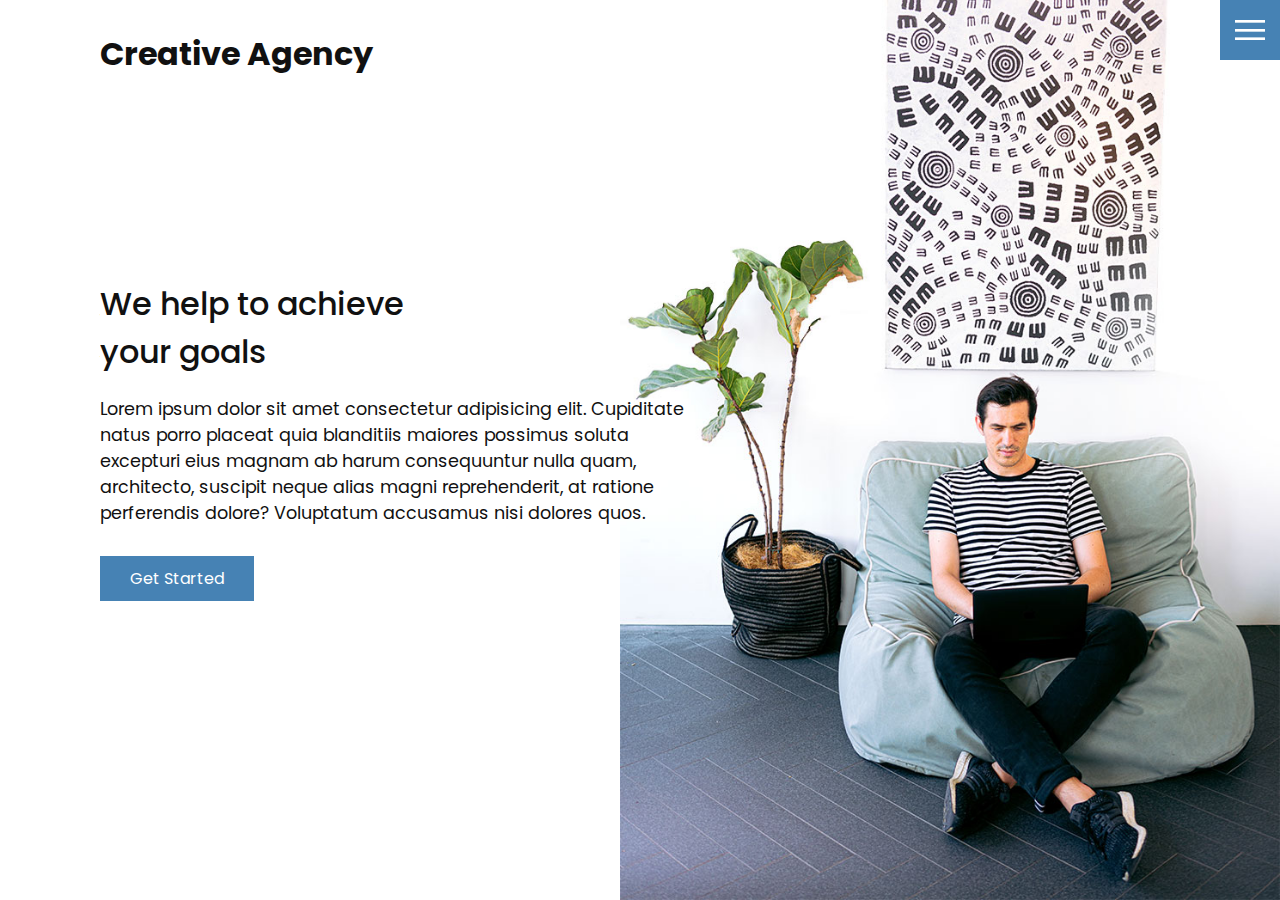
<file: index.html>
<!DOCTYPE html>
<html lang="en">
<head>
    <meta charset="UTF-8">
    <meta name="viewport" content="width=device-width, initial-scale=1.0">
    <link rel="stylesheet" href="css/style.css">
    <title>Creative Agency</title>
</head>
<body>
    <header>
        <!-- it would basically have the logo and the toggle -->
        <div class="logo">Creative Agency</div>
        <div class="toggle"></div>
        <div class="navigation">
            <ul>
                <li><a href="index.html">Home</a></li>
                <li><a href="services.html">Services</a></li>
                <li><a href="work.html">Work</a></li>
                <li><a href="contact.html">Contact</a></li>
            </ul>
                <div class="social-bar">
                    <ul>
                        <li>
                            <a href="http://facebook.com">
                                <img src="images/facebook.png" target = "_self" alt="">
                            </a>
                        </li>
                        <li>
                            <a href="http://twitter.com">
                                <img src="images/twitter.png" target = "_blank" alt="">
                            </a>
                        </li>
                        <li>
                            <a href="http://instagram.com">
                                <img src="images/instagram.png" target = "_blank" alt="">
                            </a>
                        </li>
                    </ul>
                    <a href="mailto:you@gmail.com" class="email">
                        <img src="images/email.png" alt="">
                    </a>
                </div>
        </div>
    </header>

    <section class="home">
        <img src="images/home-img.jpg" class="home-img" alt="">
        <div class="home-content">
            <h1>We help to achieve <br> your goals</h1>
            <p>
                Lorem ipsum dolor sit amet consectetur adipisicing elit. Cupiditate natus porro placeat quia blanditiis maiores possimus soluta excepturi eius magnam ab harum consequuntur nulla quam, architecto, suscipit neque alias magni reprehenderit, at ratione perferendis dolore? Voluptatum accusamus nisi dolores quos.
            </p>
            <a href="contact.html" class="btn">Get Started</a>
        </div>
    </section>

    <script src="js/script.js"></script>
</body>
</html>
</file>
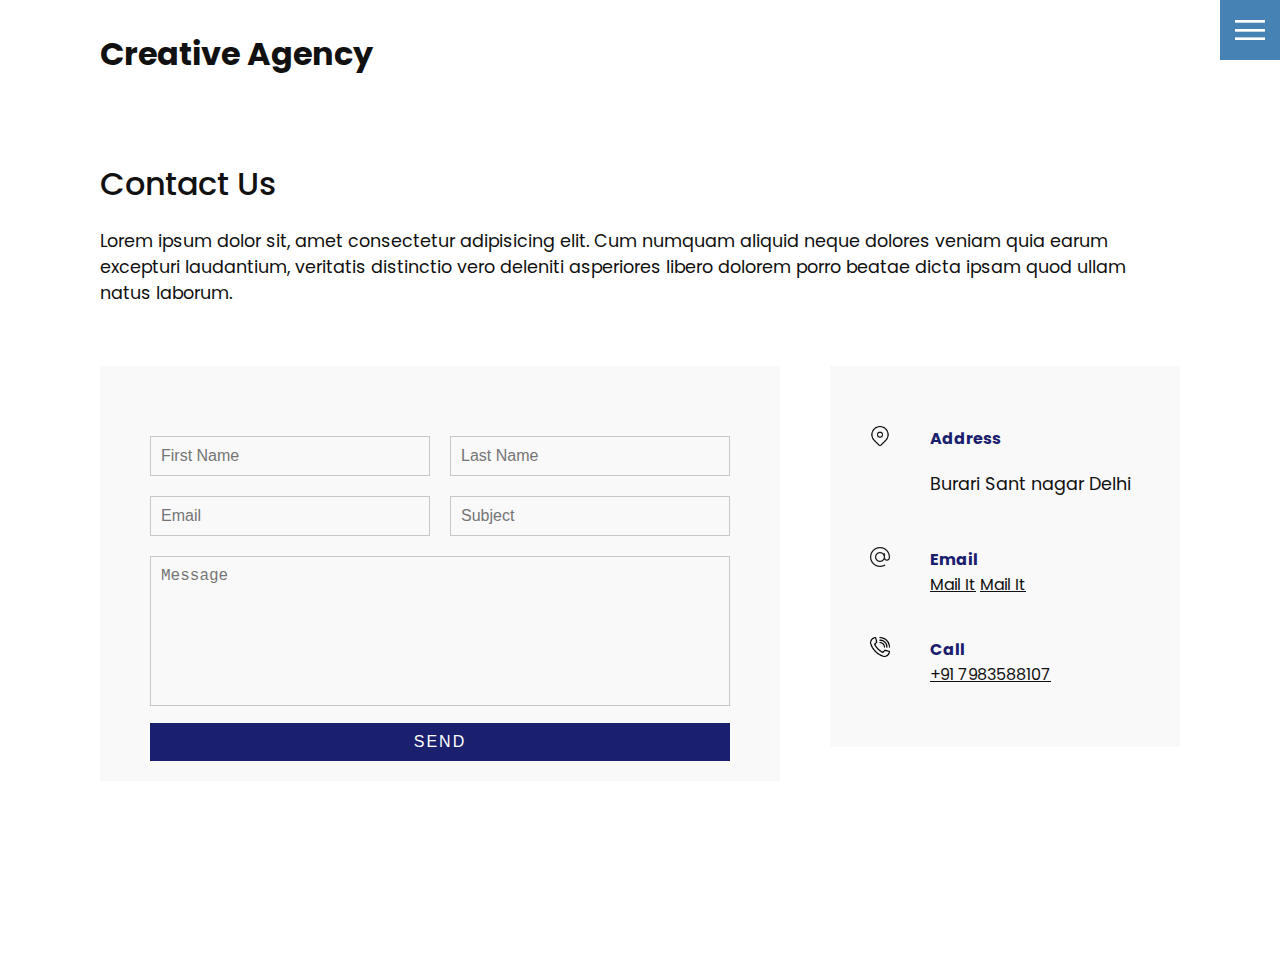
<file: contact.html>
<!DOCTYPE html>
<html lang="en">
<head>
    <meta charset="UTF-8">
    <meta name="viewport" content="width=device-width, initial-scale=1.0">
    <link rel="stylesheet" href="css/style.css">
    <title>Creative Agency</title>
</head>
<body>
    <header>
        <!-- it would basically have the logo and the toggle -->
        <div class="logo">Creative Agency</div>
        <div class="toggle"></div>
        <div class="navigation">
            <ul>
                <li><a href="index.html">Home</a></li>
                <li><a href="services.html">Services</a></li>
                <li><a href="work.html">Work</a></li>
                <li><a href="contact.html">Contact</a></li>
            </ul>
                <div class="social-bar">
                    <ul>
                        <li>
                            <a href="http://facebook.com">
                                <img src="images/facebook.png" target = "_blank" alt="">
                            </a>
                        </li>
                        <li>
                            <a href="http://twitter.com">
                                <img src="images/twitter.png" target = "_blank" alt="">
                            </a>
                        </li>
                        <li>
                            <a href="http://instagram.com">
                                <img src="images/instagram.png" target = "_blank" alt="">
                            </a>
                        </li>
                    </ul>
                    <a href="mailto:you@gmail.com" class="email">
                        <img src="images/email.png" alt="">
                    </a>
                </div>
        </div>
    </header>

    <section>
        <div class="title">
            <h1>Contact Us</h1>
            <p>Lorem ipsum dolor sit, amet consectetur adipisicing elit. Cum numquam aliquid neque dolores veniam quia earum excepturi laudantium, veritatis distinctio vero deleniti asperiores libero dolorem porro beatae dicta ipsam quod ullam natus laborum. </p>
        </div>
        <div class="contact">
            <div class="contact-form">
                <form>
                    <div class="row">
                        <div class="input50">
                            <input type="text" placeholder="First Name">
                        </div>
                        <div class="input50">
                            <input type="text" placeholder="Last Name">
                        </div>
                    </div>
                    <div class="row">
                        <div class="input50">
                            <input type="text" placeholder="Email">
                        </div>
                        <div class="input50">
                            <input type="text" placeholder="Subject">
                        </div>
                    </div>
                    <div class="row">
                        <div class="input100">
                            <textarea placeholder="Message"></textarea>
                        </div>
                    </div>
                    <div class="row">
                        <div class="input100">
                            <input type="submit" value="Send">
                        </div>
                    </div>
                </form>
            </div>

            <div class="contact-info">
                <div class="info-box">
                    <img src="images/address.png" class="contact-icon" alt="">
                    <div class="details">
                        <h4>Address</h4>
                        <p>Burari Sant nagar Delhi</p>
                    </div>
                </div>
                <div class="info-box">
                    <img src="images/email.png" class="contact-icon" alt="">
                    <div class="details">
                        <h4>Email</h4>
                        <a href="mailto:anyone@gmail.com">Mail It</a>
                        <a href="mailto:anyone@gmail.com">Mail It</a>
                    </div>
                </div>
                <div class="info-box">
                    <img src="images/call.png" class="contact-icon" alt="">
                    <div class="details">
                        <h4>Call</h4>
                        <a href="Phone:+917983588107">+91 7983588107</a>
                    </div>
                </div>
            </div>
        </div>
    </section>

    <script src="js/script.js"></script>
</body>
</html>
</file>
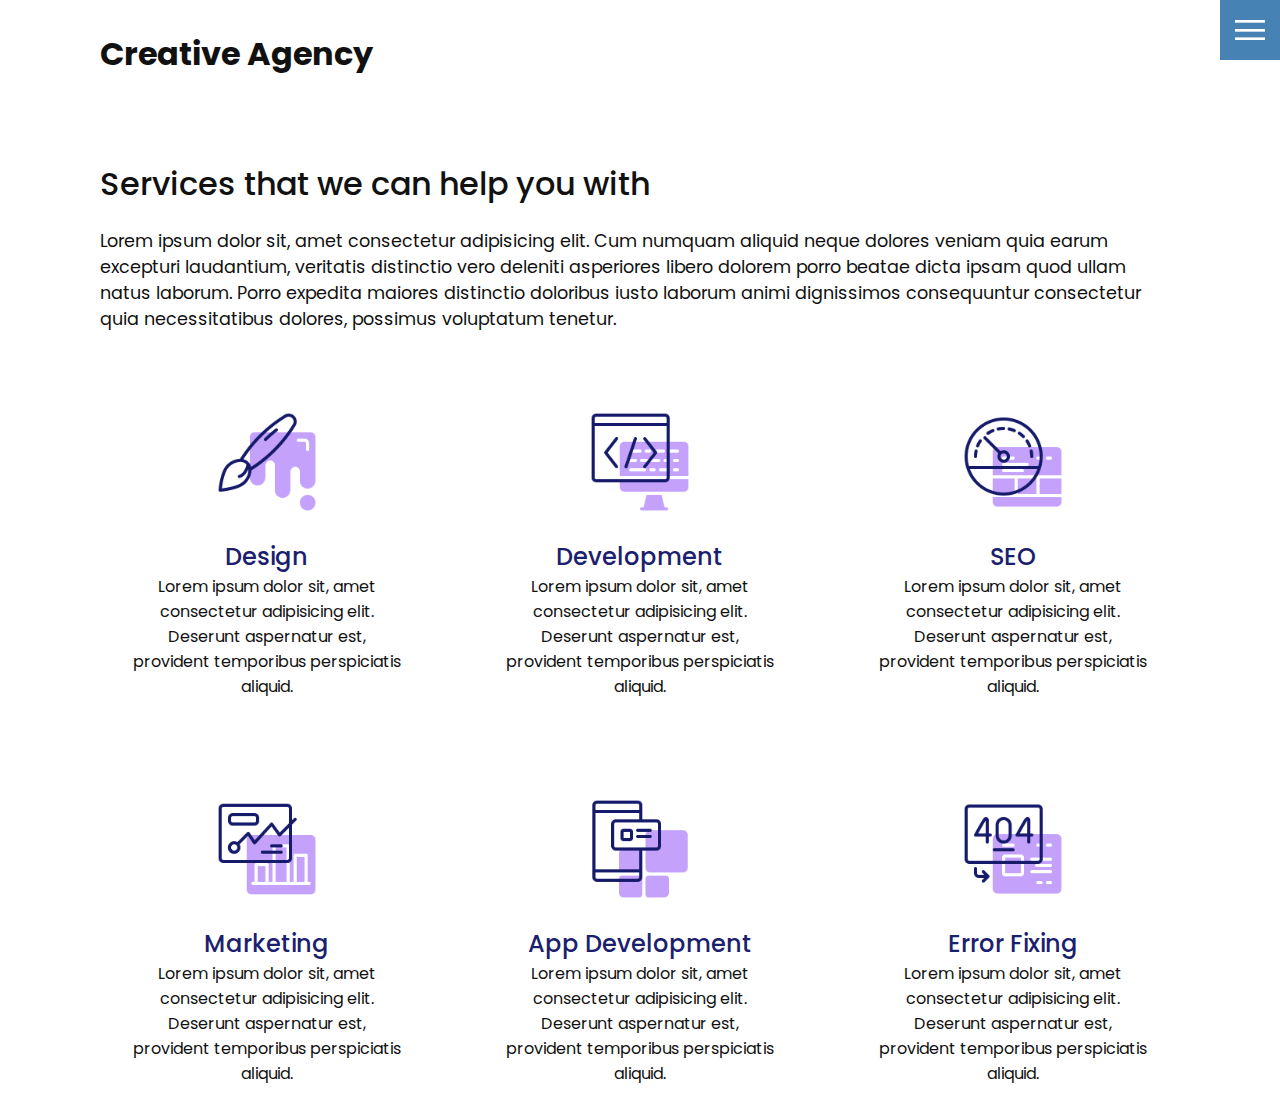
<file: services.html>
<!DOCTYPE html>
<html lang="en">
<head>
    <meta charset="UTF-8">
    <meta name="viewport" content="width=device-width, initial-scale=1.0">
    <link rel="stylesheet" href="css/style.css">
    <title>Creative Agency</title>
</head>
<body>
    <header>
        <!-- it would basically have the logo and the toggle -->
        <div class="logo">Creative Agency</div>
        <div class="toggle"></div>
        <div class="navigation">
            <ul>
                <li><a href="index.html">Home</a></li>
                <li><a href="services.html">Services</a></li>
                <li><a href="work.html">Work</a></li>
                <li><a href="contact.html">Contact</a></li>
            </ul>
                <div class="social-bar">
                    <ul>
                        <li>
                            <a href="http://facebook.com">
                                <img src="images/facebook.png" target = "_blank" alt="">
                            </a>
                        </li>
                        <li>
                            <a href="http://twitter.com">
                                <img src="images/twitter.png" target = "_blank" alt="">
                            </a>
                        </li>
                        <li>
                            <a href="http://instagram.com">
                                <img src="images/instagram.png" target = "_blank" alt="">
                            </a>
                        </li>
                    </ul>
                    <a href="mailto:you@gmail.com" class="email">
                        <img src="images/email.png" alt="">
                    </a>
                </div>
        </div>
    </header>

    <section>
        <div class="title">
            <h1>Services that we can help you with</h1>
            <p>Lorem ipsum dolor sit, amet consectetur adipisicing elit. Cum numquam aliquid neque dolores veniam quia earum excepturi laudantium, veritatis distinctio vero deleniti asperiores libero dolorem porro beatae dicta ipsam quod ullam natus laborum. Porro expedita maiores distinctio doloribus iusto laborum animi dignissimos consequuntur consectetur quia necessitatibus dolores, possimus voluptatum tenetur.</p>
        </div>
        <div class="services">
            <div class="service">
                <div class="icon">
                    <img src="images/001.png" alt="">
                </div>
                <h2>Design</h2>
                Lorem ipsum dolor sit, amet consectetur adipisicing elit. Deserunt aspernatur est, provident temporibus perspiciatis aliquid.
            </div>
            <div class="service">
                <div class="icon">
                    <img src="images/002.png" alt="">
                </div>
                <h2>Development</h2>
                Lorem ipsum dolor sit, amet consectetur adipisicing elit. Deserunt aspernatur est, provident temporibus perspiciatis aliquid.
            </div>
            <div class="service">
                <div class="icon">
                    <img src="images/003.png" alt="">
                </div>
                <h2>SEO</h2>
                Lorem ipsum dolor sit, amet consectetur adipisicing elit. Deserunt aspernatur est, provident temporibus perspiciatis aliquid.
            </div>
            <div class="service">
                <div class="icon">
                    <img src="images/004.png" alt="">
                </div>
                <h2>Marketing</h2>
                Lorem ipsum dolor sit, amet consectetur adipisicing elit. Deserunt aspernatur est, provident temporibus perspiciatis aliquid.
            </div>
            <div class="service">
                <div class="icon">
                    <img src="images/005.png" alt="">
                </div>
                <h2>App Development</h2>
                Lorem ipsum dolor sit, amet consectetur adipisicing elit. Deserunt aspernatur est, provident temporibus perspiciatis aliquid.
            </div>
            <div class="service">
                <div class="icon">
                    <img src="images/006.png" alt="">
                </div>
                <h2>Error Fixing</h2>
                Lorem ipsum dolor sit, amet consectetur adipisicing elit. Deserunt aspernatur est, provident temporibus perspiciatis aliquid.
            </div>
        </div>
    </section>

    <script src="js/script.js"></script>
</body>
</html>
</file>
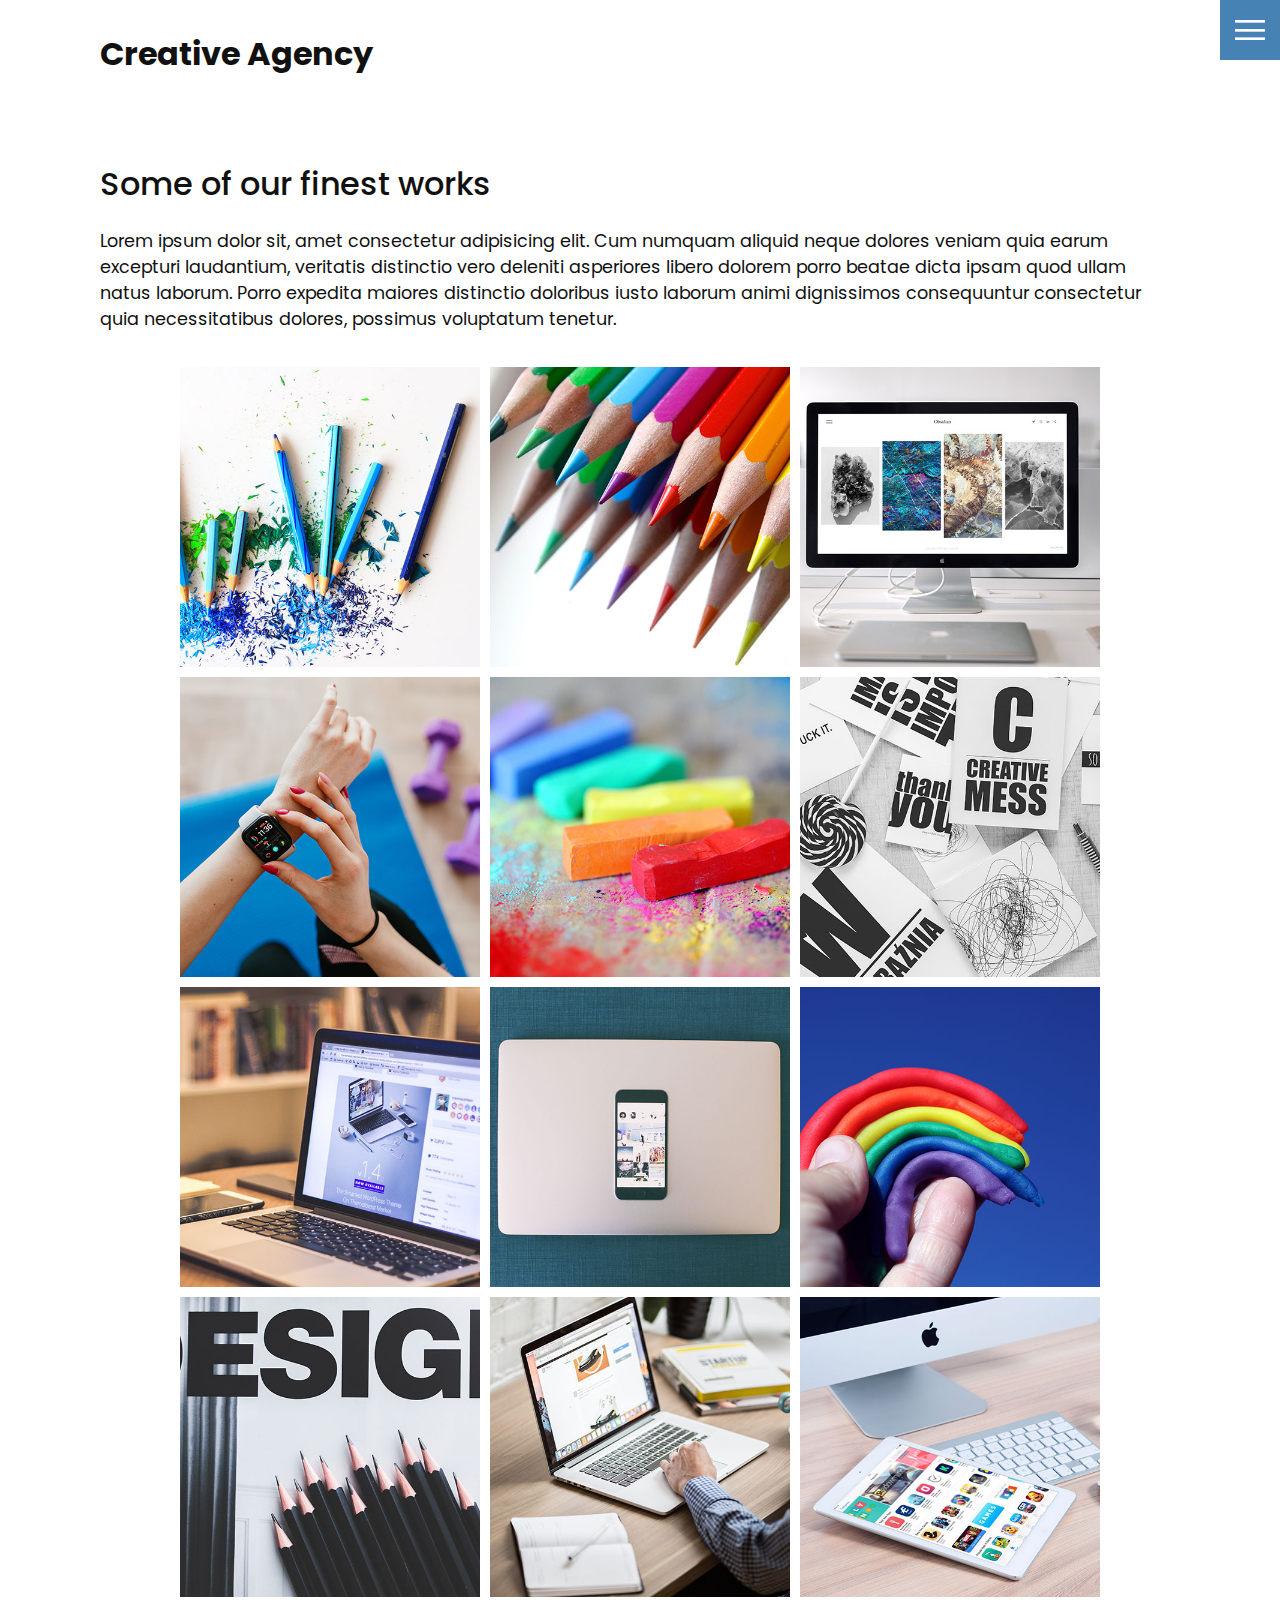
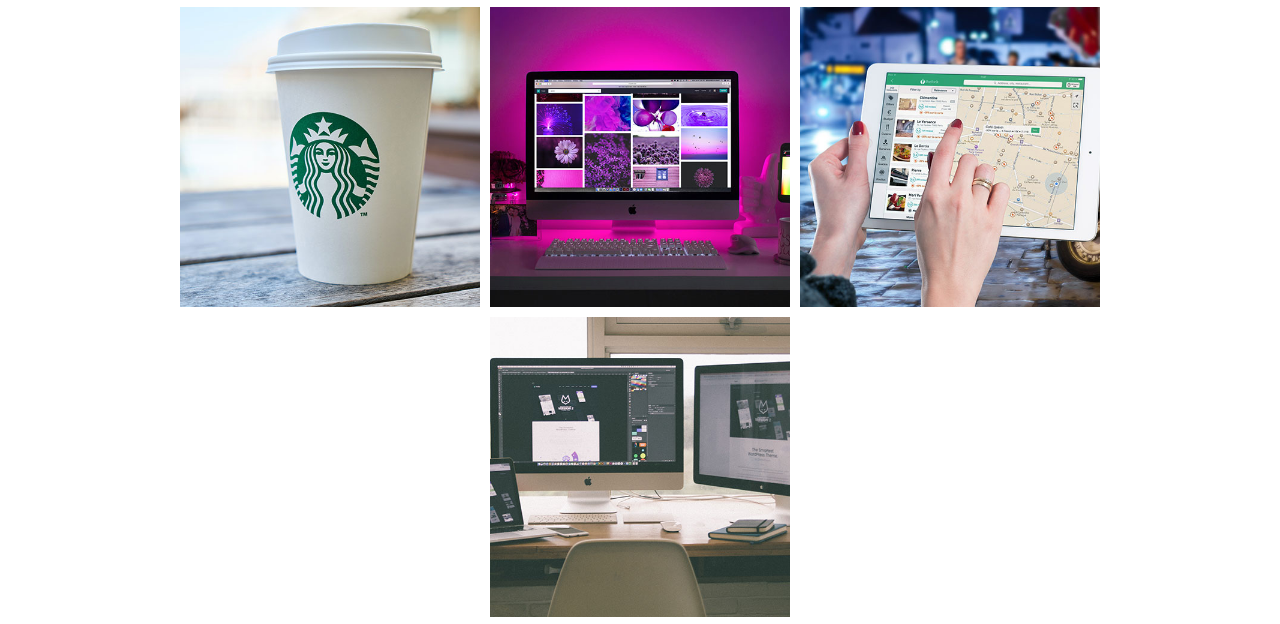
<file: work.html>
<!DOCTYPE html>
<html lang="en">
<head>
    <meta charset="UTF-8">
    <meta name="viewport" content="width=device-width, initial-scale=1.0">
    <link rel="stylesheet" href="css/style.css">
    <title>Creative Agency</title>
</head>
<body>
    <header>
        <!-- it would basically have the logo and the toggle -->
        <div class="logo">Creative Agency</div>
        <div class="toggle"></div>
        <div class="navigation">
            <ul>
                <li><a href="index.html">Home</a></li>
                <li><a href="services.html">Services</a></li>
                <li><a href="work.html">Work</a></li>
                <li><a href="contact.html">Contact</a></li>
            </ul>
                <div class="social-bar">
                    <ul>
                        <li>
                            <a href="http://facebook.com">
                                <img src="images/facebook.png" target = "_blank" alt="">
                            </a>
                        </li>
                        <li>
                            <a href="http://twitter.com">
                                <img src="images/twitter.png" target = "_blank" alt="">
                            </a>
                        </li>
                        <li>
                            <a href="http://instagram.com">
                                <img src="images/instagram.png" target = "_blank" alt="">
                            </a>
                        </li>
                    </ul>
                    <a href="mailto:you@gmail.com" class="email">
                        <img src="images/email.png" alt="">
                    </a>
                </div>
        </div>
    </header>

    <section>
        <div class="title">
            <h1>Some of our finest works</h1>
            <p>Lorem ipsum dolor sit, amet consectetur adipisicing elit. Cum numquam aliquid neque dolores veniam quia earum excepturi laudantium, veritatis distinctio vero deleniti asperiores libero dolorem porro beatae dicta ipsam quod ullam natus laborum. Porro expedita maiores distinctio doloribus iusto laborum animi dignissimos consequuntur consectetur quia necessitatibus dolores, possimus voluptatum tenetur.</p>
        </div>
        <div class="portfolio">
            <div class="item">
                <img src="images/portfolio-item1.jpg" alt="">
                <div class="action">
                    <a href="#">Launch</a>
                </div>
            </div>
            <div class="item">
                <img src="images/portfolio-item2.jpg" alt="">
                <div class="action">
                    <a href="#">Launch</a>
                </div>
            </div>
            <div class="item">
                <img src="images/portfolio-item3.jpg" alt="">
                <div class="action">
                    <a href="#">Launch</a>
                </div>
            </div>
            <div class="item">
                <img src="images/portfolio-item4.jpg" alt="">
                <div class="action">
                    <a href="#">Launch</a>
                </div>
            </div>
            <div class="item">
                <img src="images/portfolio-item5.jpg" alt="">
                <div class="action">
                    <a href="#">Launch</a>
                </div>
            </div>
            <div class="item">
                <img src="images/portfolio-item6.jpg" alt="">
                <div class="action">
                    <a href="#">Launch</a>
                </div>
            </div>
            <div class="item">
                <img src="images/portfolio-item7.jpg" alt="">
                <div class="action">
                    <a href="#">Launch</a>
                </div>
            </div>
            <div class="item">
                <img src="images/portfolio-item8.jpg" alt="">
                <div class="action">
                    <a href="#">Launch</a>
                </div>
            </div>
            <div class="item">
                <img src="images/portfolio-item9.jpg" alt="">
                <div class="action">
                    <a href="#">Launch</a>
                </div>
            </div>
            <div class="item">
                <img src="images/portfolio-item10.jpg" alt="">
                <div class="action">
                    <a href="#">Launch</a>
                </div>
            </div>
            <div class="item">
                <img src="images/portfolio-item11.jpg" alt="">
                <div class="action">
                    <a href="#">Launch</a>
                </div>
            </div>
            <div class="item">
                <img src="images/portfolio-item12.jpg" alt="">
                <div class="action">
                    <a href="#">Launch</a>
                </div>
            </div>
            <div class="item">
                <img src="images/portfolio-item13.jpg" alt="">
                <div class="action">
                    <a href="#">Launch</a>
                </div>
            </div>
            <div class="item">
                <img src="images/portfolio-item14.jpg" alt="">
                <div class="action">
                    <a href="#">Launch</a>
                </div>
            </div>
            <div class="item">
                <img src="images/portfolio-item15.jpg" alt="">
                <div class="action">
                    <a href="#">Launch</a>
                </div>
            </div>
            <div class="item">
                <img src="images/portfolio-item16.jpg" alt="">
                <div class="action">
                    <a href="#">Launch</a>
                </div>
            </div>
        </div>
    </section>

    <script src="js/script.js"></script>
</body>
</html>
</file>
<file: css/style.css>
@import url('https://fonts.googleapis.com/css2?family=Poppins:wght@200;300;400;500;600;700;800;900&display=swap');

:root{
    --primary-color : steelblue;
}
/* BASE STYLES */
*{
    margin:0;
    padding:0;
    box-sizing: border-box;
}

html, body{
    font-family : 'Poppins', sans-serif;
    color : #111111;
}

h1{
    font-size: 2rem;
    font-weight: 500;
}

p{
    margin : 20px 0 10px;
    font-size: 1.1rem;
}

section{
    display: flex;
    flex-direction: column;
    align-items:center;
    height: 100vh;
    padding : 100px;
    margin-top : 60px;
}

section.home {
    flex-direction: row;
    margin-top : 0;
}

/* BUTTON */
.btn{
    cursor : pointer;
    display: inline-block;
    background: var(--primary-color);
    color:#ffffff;
    text-decoration: none;
    padding : 10px 30px;
    margin : 20px 0;
    border : 0;
}

.btn:hover{
    transform: scale(0.98);
}

.logo{
    position : absolute;
    top: 30px;
    left: 100px;
    font-size: 2rem;
    font-weight: 700;
    z-index: 20;
}

/* TOGGLE */
.toggle{
    position : fixed;
    top : 0;
    right : 0;
    width : 60px;
    height : 60px;
    background : var(--primary-color) url(../images/menu.png);
    z-index: 20;
    background-position: center;
    background-size : 30px;
    background-repeat : no-repeat;
    cursor : pointer;
}
.toggle.active{
    background : var(--primary-color) url(../images/close.png);
    z-index: 20;
    background-position: center;
    background-size : 25px;
    background-repeat : no-repeat;
}

/* NAVIGATION */
.navigation{
    position : fixed;
    top : 0;
    left : 100%;
    width : 100%;
    height : 100vh;
    display: flex;
    background-color : #ffffff;
    z-index: 15;
    justify-content : center;
    align-items : center;
}
.navigation.active{
    left:0;    
}

.navigation ul{
    position: relative;
}

.navigation ul li{
    position: relative;
    list-style : none;
    text-align : center;
}

.navigation ul li a {
    font-size : 2rem;
    text-decoration: none;
    color : #111111;
    font-weight : 300;
}
.navigation ul li a:hover{
    color : var(--primary-color);
}

.navigation .social-bar{
    position : absolute;
    left : 0;
    top : 0;
    width : 60px;
    height : 100%;
    display : flex;
    justify-content : center;
    align-items : center;
}
.navigation .social-bar a {
    display : inline-block;
    transform : scale(0.5);
}

.navigation .email{
    position : absolute;
    bottom : 20px;
}

/* HOMEPAGE */
.home-content{
    position: relative;
    z-index: 10;
    max-width: 600px;
}

.home-img{
    position : absolute;
    bottom:0;
    right: 0;
    height: 110%;
}

/* Services */
.services{
    margin-top: 40px;
    display : grid;
    grid-template-columns: repeat(3, 1fr);
    gap: 40px;
    text-align: center; 
}

.services .service {
    padding : 30px;
}

.services .service:hover {
    box-shadow: 0 10px 30px rgba(0, 0, 0, 0.2);
}

.services .service h2 {
    font-size : 24px;
    font-weight : 500;
    margin-top: 20px;
    color: #1b206e;
}

.services .service .icon img {
    max-width: 100px;
}

/* WORK PAGE */

.portfolio {
    display : flex;
    flex-wrap: wrap;
    margin-top: 20px;
    justify-content: center;
}

.portfolio .item {
    position: relative;
    width : 300px;
    height :300px;  
    margin: 5px;  
}

.portfolio .item img {
    width: 100%;
    height: 100%;
}

.portfolio .item .action {
    position: absolute;
    top: 0;
    width: 100%;
    height: 100%;
    background: rgba(0, 0, 0, 0.8);
    display: flex;
    justify-content: center;
    align-items: center;
    opacity: 0;
    transition: 0.5s;
}

.portfolio .item:hover .action {
    opacity: 1;
}

.portfolio .item .action a {
    display: inline-block;
    color: #fff;
    text-decoration: none;
    border: 1px solid #fff;
    padding: 5px 15px;
}

/* Contact */
.contact {
    /* position: relative; */
    width: 100%;
    margin-top: 50px;
    display: flex;
    justify-content: space-between;
    align-items: flex-start;
}

.contact-form {
    /* position: relative; */
    background: #f9f9f9;
    width: calc(100% - 400px);
    padding: 60px 40px 20px;
}

.contact-form form {
    width: 100%;
}
.contact-form .row {
    width: 100%;
    display: flex;
}

.contact-form .input50 {
    width: 50%;
    margin: 0 10px;
}
.contact-form .input100 {
    width: 100%;
    margin: 0 10px;
}

.contact-form .row input, .contact-form .row textarea {
    /* position: relative; */
    border: 1px solid rgba(0, 0, 0, 0.2);
    color: #111;
    background: transparent;
    width: 100%;
    padding: 10px;
    outline: none;
    font-size: 16px;
    font-weight: 300;
    margin: 10px 0;
    resize: none;
}

.contact-form .row textarea {
    height: 150px;
}

.contact-form .row input[type='submit'] {
    background-color: #1b206e;
    color: #fff; 
    margin: 0;
    text-transform: uppercase;
    letter-spacing: 2px;
    font-weight: 300;
    border: 0;
    cursor: pointer;
}

.contact-info{
    width: 350px;
    background: #f9f9f9;
    padding: 60px 40px 20px;
}

.contact-info .info-box {
    display: flex;
    align-items: flex-start;
    margin-bottom: 40px;
}

.contact-info .info-box .contact-icon {
    width: 20px;
    margin-right: 40px;
}

.contact-info .info-box .details h4 {
    color: #1b206e;
}

.contact-info .info-box .details a {
    color: #111;
}

@media(max-width: 1068px){
    .home-img{
        display: none;
    }

    .logo{
        top : 10px;
        left : 40px;
        font-size : 1.5rem;
    }

    section{
        padding : 100px 40px;
    }

    .navigation ul li a{
        font-size : 1.5rem;
    }

    .services{
        grid-template-columns: repeat(2, 1fr);
    }

    .contact {
        flex-direction: column;
    }

    .contact-form{
        width: 100%;
        padding: 30px 30px 20px;
    }

    .contact-form .row {
        flex-direction: column;
    }

    .contact-form .input50, .contact-form .input100{
        width: 100%;
        margin: 0;
    }

    .contact-info{
        width: 100%;
        margin-top: 20px;
        padding: 30px 30px 20px;
    }

    .title{
        padding: 30px 30px 20px;
    }
}

@media(max-width: 768px){
    .services{
        grid-template-columns: 1fr;
    }
    .services .service {
        box-shadow: 0 10px 30px rgba(0, 0, 0, 0.2);
    }
}
</file>
